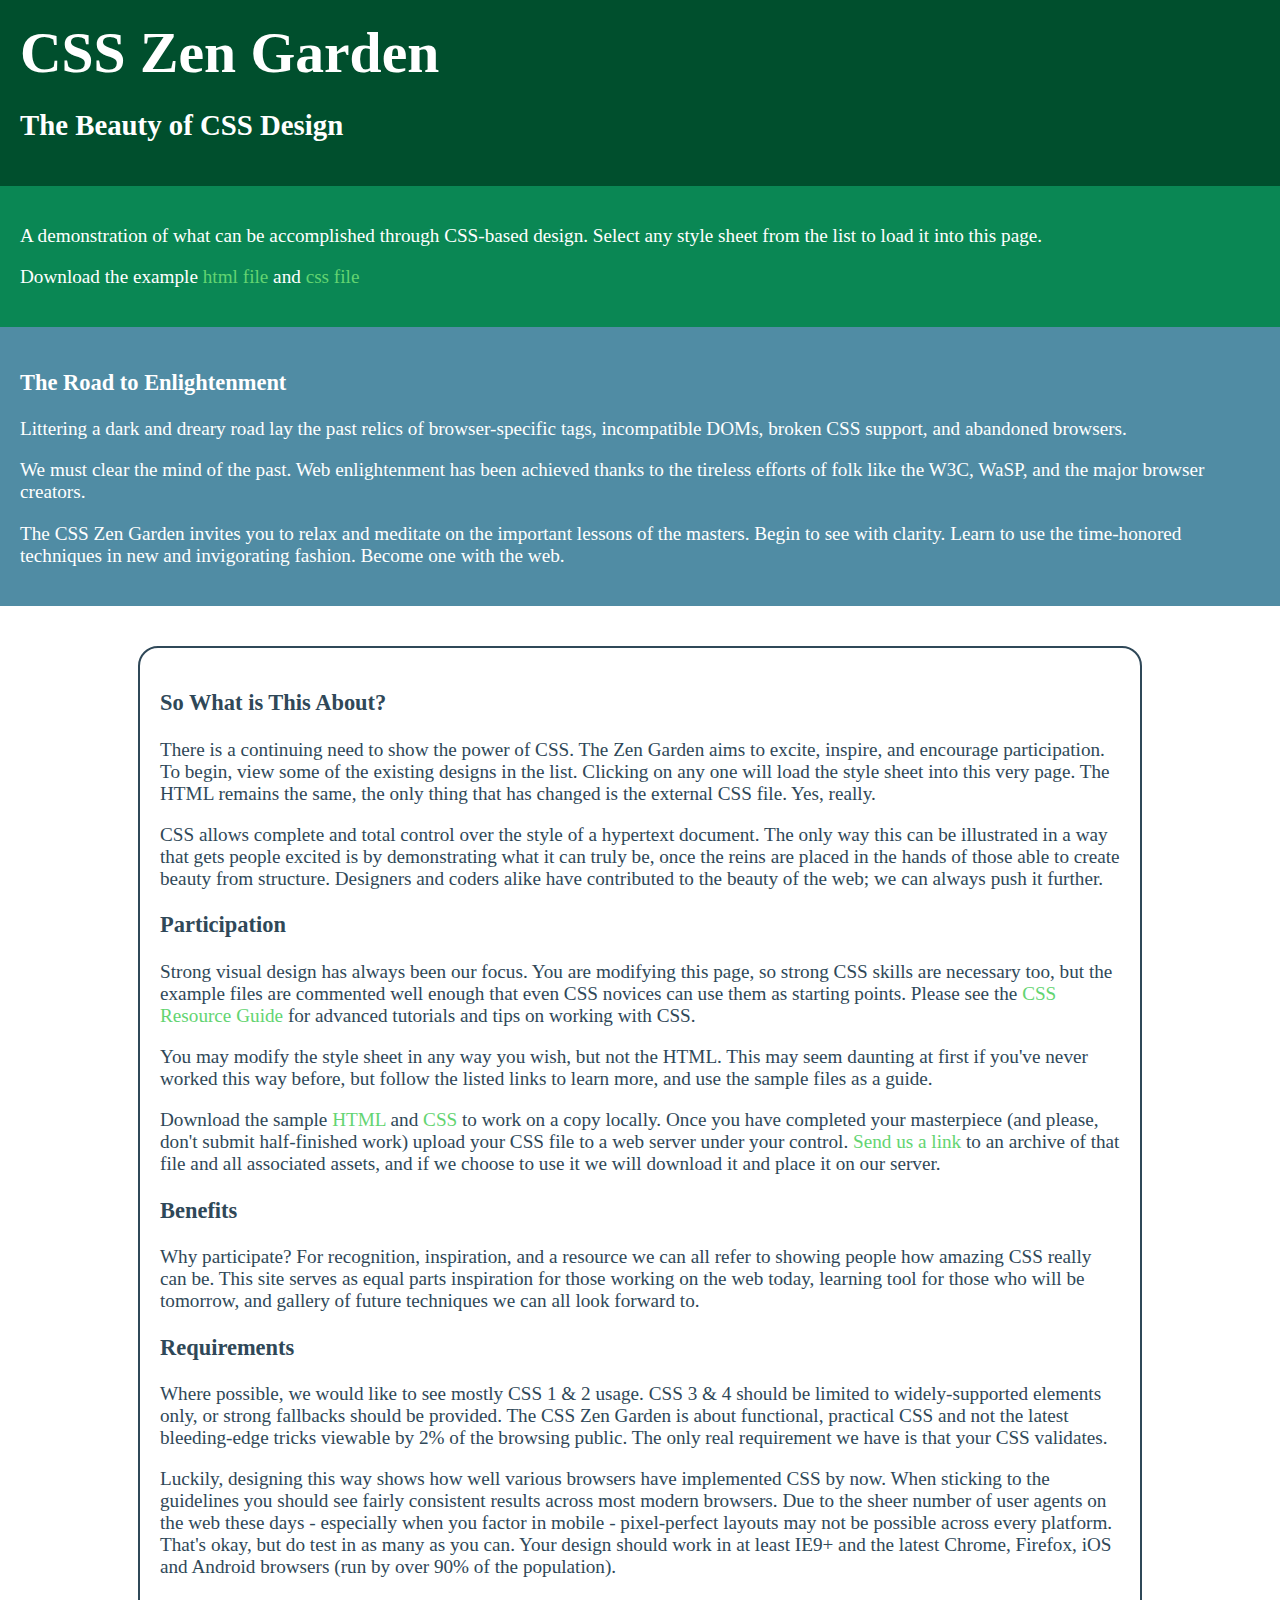
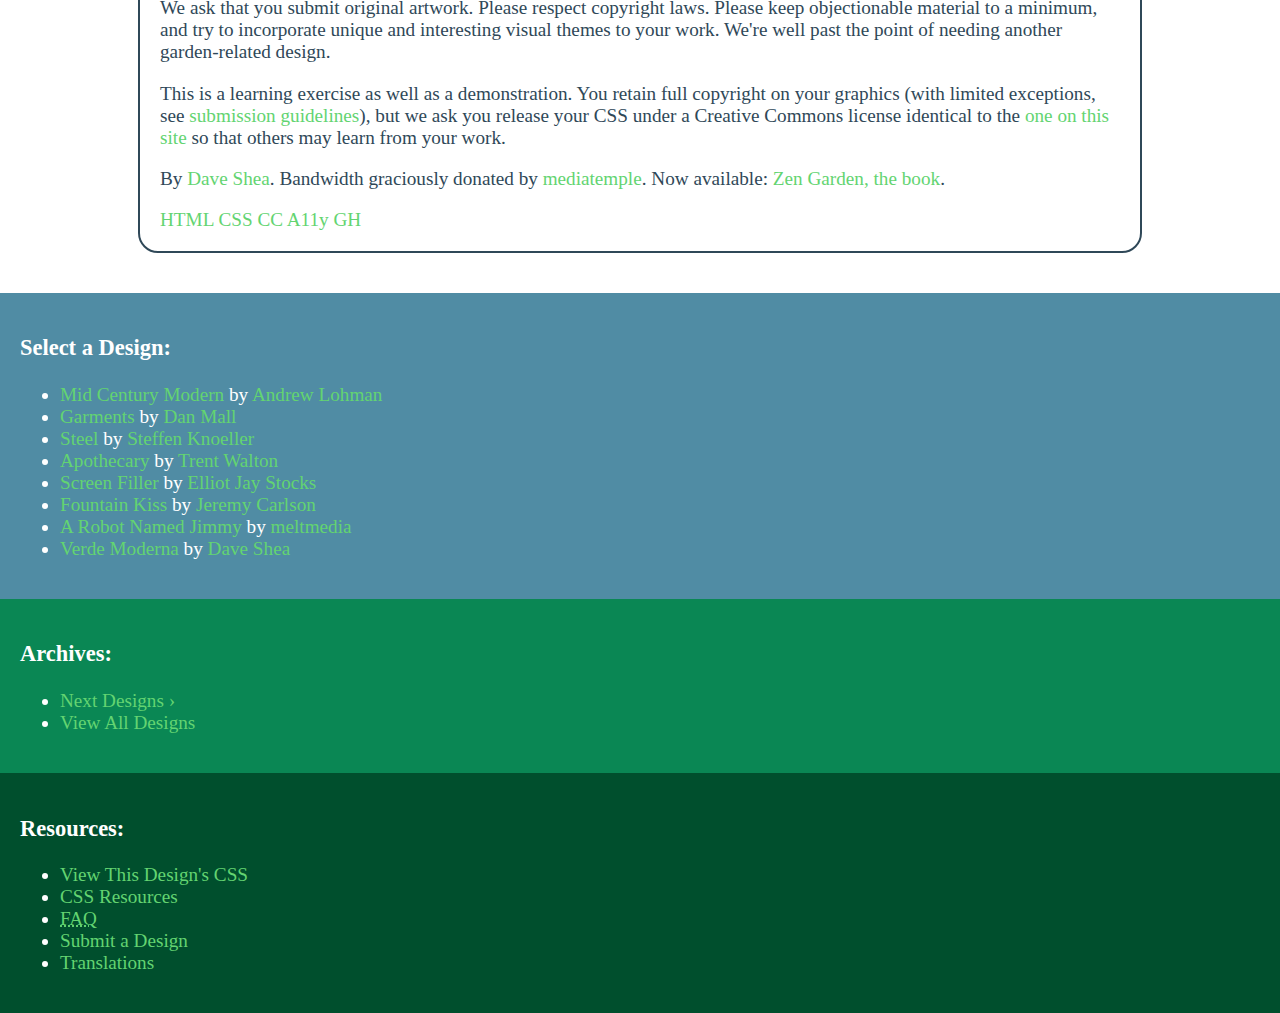
<file: day3.html>
<!DOCTYPE html>
<html lang="en">

<head>
    <meta charset="utf-8">
    <title>CSS Zen Garden: The Beauty of CSS Design</title>

    <link rel="stylesheet" media="screen" href="day3.css">
    <link rel="alternate" type="application/rss+xml" title="RSS" href="http://www.csszengarden.com/zengarden.xml">

    <meta name="viewport" content="width=device-width, initial-scale=1.0">
    <meta name="author" content="Dave Shea">
    <meta name="description" content="A demonstration of what can be accomplished visually through CSS-based design.">
    <meta name="robots" content="all">


    <!--[if lt IE 9]>
	<script src="script/html5shiv.js"></script>
	<![endif]-->
</head>

<!--
	View source is a feature, not a bug. Thanks for your curiosity and
	interest in participating!
	Here are the submission guidelines for the new and improved csszengarden.com:
	- CSS3? Of course! Prefix for ALL browsers where necessary.
	- go responsive; test your layout at multiple screen sizes.
	- your browser testing baseline: IE9+, recent Chrome/Firefox/Safari, and iOS/Android
	- Graceful degradation is acceptable, and in fact highly encouraged.
	- use classes for styling. Don't use ids.
	- web fonts are cool, just make sure you have a license to share the files. Hosted
	  services that are applied via the CSS file (ie. Google Fonts) will work fine, but
	  most that require custom HTML won't. TypeKit is supported, see the readme on this
	  page for usage instructions: https://github.com/mezzoblue/csszengarden.com/
	And a few tips on building your CSS file:
	- use :first-child, :last-child and :nth-child to get at non-classed elements
	- use ::before and ::after to create pseudo-elements for extra styling
	- use multiple background images to apply as many as you need to any element
	- use the Kellum Method for image replacement, if still needed. http://goo.gl/GXxdI
	- don't rely on the extra divs at the bottom. Use ::before and ::after instead.

-->

<body id="css-zen-garden">
    <div class="page-wrapper">
        <section class="intro" id="zen-intro">
            <header role="banner">
                <h1>CSS Zen Garden</h1>
                <h2>The Beauty of CSS Design</h2>
            </header>

            <div class="summary" id="zen-summary">
                <p>A demonstration of what can be accomplished through CSS-based design. Select any style sheet from the list to load it into this page.</p>
                <p>Download the example
                    <a href="/examples/index" title="This page's source HTML code, not to be modified.">
                        html file
                    </a>
                    and
                    <a href="/examples/style.css" title="This page's sample CSS, the file you may modify."
                       >css file
                    </a>
                </p>
            </div>

            <div class="preamble" id="zen-preamble">
                <h3>The Road to Enlightenment</h3>
                <p>Littering a dark and dreary road lay the past relics of browser-specific tags, incompatible DOMs, broken CSS support, and abandoned browsers.</p>
                <p>We must clear the mind of the past. Web enlightenment has been achieved thanks to the tireless efforts of folk like the W3C, WaSP, and the major browser creators.</p>
                <p>The CSS Zen Garden invites you to relax and meditate on the important lessons of the masters. Begin to see with clarity. Learn to use the time-honored techniques in new and invigorating fashion. Become one with the web.</p>
            </div>
        </section>

        <div class="main supporting" id="zen-supporting">
            <div class="explanation" id="zen-explanation">
                <h3>So What is This About?</h3>
                <p>There is a continuing need to show the power of CSS. The Zen Garden aims to excite, inspire, and encourage participation. To begin, view some of the existing designs in the list. Clicking on any one will load the style sheet into this very page. The HTML remains the same, the only thing that has changed is the external CSS file. Yes, really.</p>
                <p>CSS allows complete and total control over the style of a hypertext document. The only way this can be illustrated in a way that gets people excited is by demonstrating what it can truly be, once the reins are placed in the hands of those able to create beauty from structure. Designers and coders alike have contributed to the beauty of the web; we can always push it further.</p>
            </div>

            <div class="participation" id="zen-participation">
                <h3>Participation</h3>
                <p>Strong visual design has always been our focus. You are modifying this page, so strong CSS skills are necessary too, but the example files are commented well enough that even CSS novices can use them as starting points. Please see the <a href="http://www.mezzoblue.com/zengarden/resources/">CSS Resource Guide</a> for advanced tutorials and tips on working with CSS.</p>
                <p>You may modify the style sheet in any way you wish, but not the HTML. This may seem daunting at first if you've never worked this way before, but follow the listed links to learn more, and use the sample files as a guide.</p>
                <p>Download the sample <a href="/examples/index">HTML</a> and <a href="/examples/style.css">CSS</a> to work on a copy locally. Once you have completed your masterpiece (and please, don't submit half-finished work) upload your CSS file to a web server under your control. <a href="http://www.mezzoblue.com/zengarden/submit/" >Send us a link</a> to an archive of that file and all associated assets, and if we choose to use it we will download it and place it on our server.</p>
            </div>

            <div class="benefits" id="zen-benefits">
                <h3>Benefits</h3>
                <p>Why participate? For recognition, inspiration, and a resource we can all refer to showing people how amazing CSS really can be. This site serves as equal parts inspiration for those working on the web today, learning tool for those who will be tomorrow, and gallery of future techniques we can all look forward to.</p>
            </div>

            <div class="requirements" id="zen-requirements">
                <h3>Requirements</h3>
                <p>Where possible, we would like to see mostly CSS 1 & 2 usage. CSS 3 & 4 should be limited to widely-supported elements only, or strong fallbacks should be provided. The CSS Zen Garden is about functional, practical CSS and not the latest bleeding-edge tricks viewable by 2% of the browsing public. The only real requirement we have is that your CSS validates.</p>
                <p>Luckily, designing this way shows how well various browsers have implemented CSS by now. When sticking to the guidelines you should see fairly consistent results across most modern browsers. Due to the sheer number of user agents on the web these days - especially when you factor in mobile - pixel-perfect layouts may not be possible across every platform. That's okay, but do test in as many as you can. Your design should work in at least IE9+ and the latest Chrome, Firefox, iOS and Android browsers (run by over 90% of the population).</p>
                <p>We ask that you submit original artwork. Please respect copyright laws. Please keep objectionable material to a minimum, and try to incorporate unique and interesting visual themes to your work. We're well past the point of needing another garden-related design.</p>
                <p>This is a learning exercise as well as a demonstration. You retain full copyright on your graphics (with limited exceptions, see <a href="http://www.mezzoblue.com/zengarden/submit/guidelines/">submission guidelines</a>), but we ask you release your CSS under a Creative Commons license identical to the <a href="http://creativecommons.org/licenses/by-nc-sa/3.0/">one on this site</a> so that others may learn from your work.</p>
                <p>By <a href="http://www.mezzoblue.com/">Dave Shea</a>. Bandwidth graciously donated by <a href="http://www.mediatemple.net/">mediatemple</a>. Now available: <a href="http://www.amazon.com/exec/obidos/ASIN/0321303474/mezzoblue-20/">Zen Garden, the book</a>.</p>
            </div>

            <footer>
                <a href="http://validator.w3.org/check/referer" title="Check the validity of this site&#8217;s HTML" class="zen-validate-html">HTML</a>
                <a href="http://jigsaw.w3.org/css-validator/check/referer" title="Check the validity of this site&#8217;s CSS" class="zen-validate-css">CSS</a>
                <a href="http://creativecommons.org/licenses/by-nc-sa/3.0/" title="View the Creative Commons license of this site: Attribution-NonCommercial-ShareAlike." class="zen-license">CC</a>
                <a href="http://mezzoblue.com/zengarden/faq/#aaa" title="Read about the accessibility of this site" class="zen-accessibility">A11y</a>
                <a href="https://github.com/mezzoblue/csszengarden.com" title="Fork this site on Github" class="zen-github">GH</a>
            </footer>

        </div>


        <aside class="sidebar" role="complementary">
            <div class="wrapper">

                <div class="design-selection" id="design-selection">
                    <h3 class="select">Select a Design:</h3>
                    <nav role="navigation">
                        <ul>
                            <li>
                                <a href="/221/" class="design-name">Mid Century Modern</a> by <a href="http://andrewlohman.com/" class="designer-name">Andrew Lohman</a>
                            </li>
                            <li>
                                <a href="/220/" class="design-name">Garments</a> by <a href="http://danielmall.com/" class="designer-name">Dan Mall</a>
                            </li>
                            <li>
                                <a href="/219/" class="design-name">Steel</a> by <a href="http://steffen-knoeller.de" class="designer-name">Steffen Knoeller</a>
                            </li>
                            <li>
                                <a href="/218/" class="design-name">Apothecary</a> by <a href="http://trentwalton.com" class="designer-name">Trent Walton</a>
                            </li>
                            <li>
                                <a href="/217/" class="design-name">Screen Filler</a> by <a href="http://elliotjaystocks.com/" class="designer-name">Elliot Jay Stocks</a>
                            </li>
                            <li>
                                <a href="/216/" class="design-name">Fountain Kiss</a> by <a href="http://jeremycarlson.com" class="designer-name">Jeremy Carlson</a>
                            </li>
                            <li>
                                <a href="/215/" class="design-name">A Robot Named Jimmy</a> by <a href="http://meltmedia.com/" class="designer-name">meltmedia</a>
                            </li>
                            <li>
                                <a href="/214/" class="design-name">Verde Moderna</a> by <a href="http://www.mezzoblue.com/" class="designer-name">Dave Shea</a>
                            </li>
                        </ul>
                    </nav>
                </div>

                <div class="design-archives" id="design-archives">
                    <h3 class="archives">Archives:</h3>
                    <nav>
                        <ul>
                            <li class="next">
                                <a href="/214/page1">
								Next Designs <span class="indicator">&rsaquo;</span>
							</a>
                            </li>
                            <li class="viewall">
                                <a href="http://www.mezzoblue.com/zengarden/alldesigns/">
								View All Designs							</a>
                            </li>
                        </ul>
                    </nav>
                </div>

                <div class="zen-resources" id="zen-resources">
                    <h3 class="resources">Resources:</h3>
                    <ul>
                        <li class="view-css">
                            <a href="style.css">
							View This Design's CSS</a>
                        </li>
                        <li class="css-resources">
                            <a href="http://www.mezzoblue.com/zengarden/resources/" title="Links to great sites with information on using CSS.">
							CSS Resources	</a>
                        </li>
                        <li class="zen-faq">
                            <a href="http://www.mezzoblue.com/zengarden/faq/">
                                <abbr title="Frequently Asked Questions">FAQ</abbr> </a>
                        </li>
                        <li class="zen-submit">
                            <a href="http://www.mezzoblue.com/zengarden/submit/">
							Submit a Design						</a>
                        </li>
                        <li class="zen-translations">
                            <a href="http://www.mezzoblue.com/zengarden/translations/">
							Translations						</a>
                        </li>
                    </ul>
                </div>
            </div>
        </aside>


    </div>

</body>

</html>
</file>
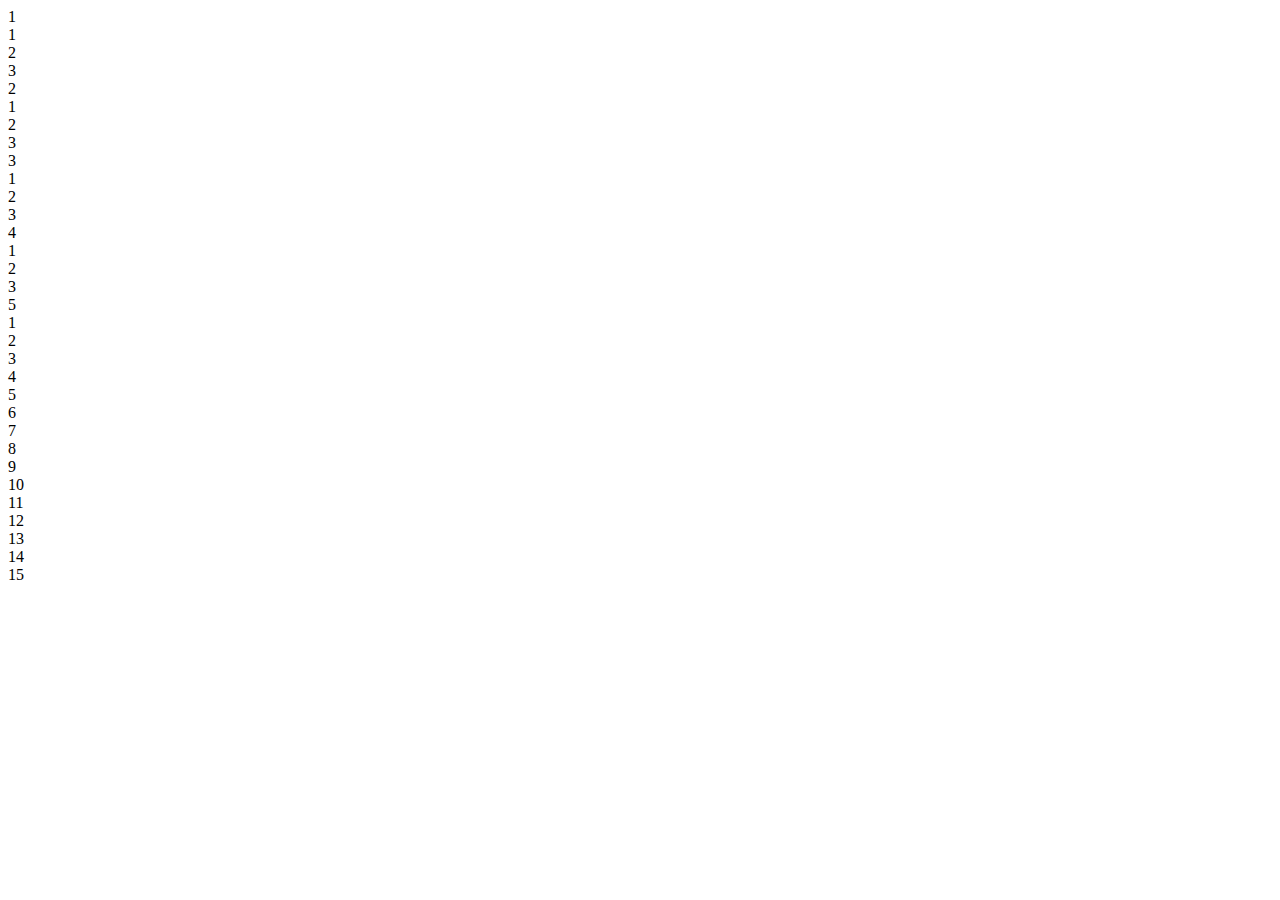
<file: flex.html>
<!DOCTYPE html>
<html lang="en">
<head>
    <meta charset="UTF-8">
    <title>Title</title>
    <meta name="description" content="fun with flexbox">
    <link rel="stylesheet" type="text/css" href="flexbox_style.css">
    <meta name="viewport" content="width=device-width, initial-scale=1.0">
</head>
<body>
1
    <section class="firstsection">
    <div>1</div>
    <div>2</div>
    <div>3</div>
</section>
2
<section class="secondsection">
    <div>1</div>
    <div>2</div>
    <div>3</div>
</section>
3
<section class="thirdsection">
    <div>1</div>
    <div>2</div>
    <div>3</div>
</section>
4
<section class="fourthsection">
    <div>1</div>
    <div>2</div>
    <div>3</div>
</section>
5
<section class="fifthsection">
    <div>1</div>
    <div>2</div>
    <div>3</div>
    <div>4</div>
    <div>5</div>
    <div>6</div>
    <div>7</div>
    <div>8</div>
    <div>9</div>
    <div>10</div>
    <div>11</div>
    <div>12</div>
    <div>13</div>
    <div>14</div>
    <div>15</div>
</section>
</body>
</html>
</file>
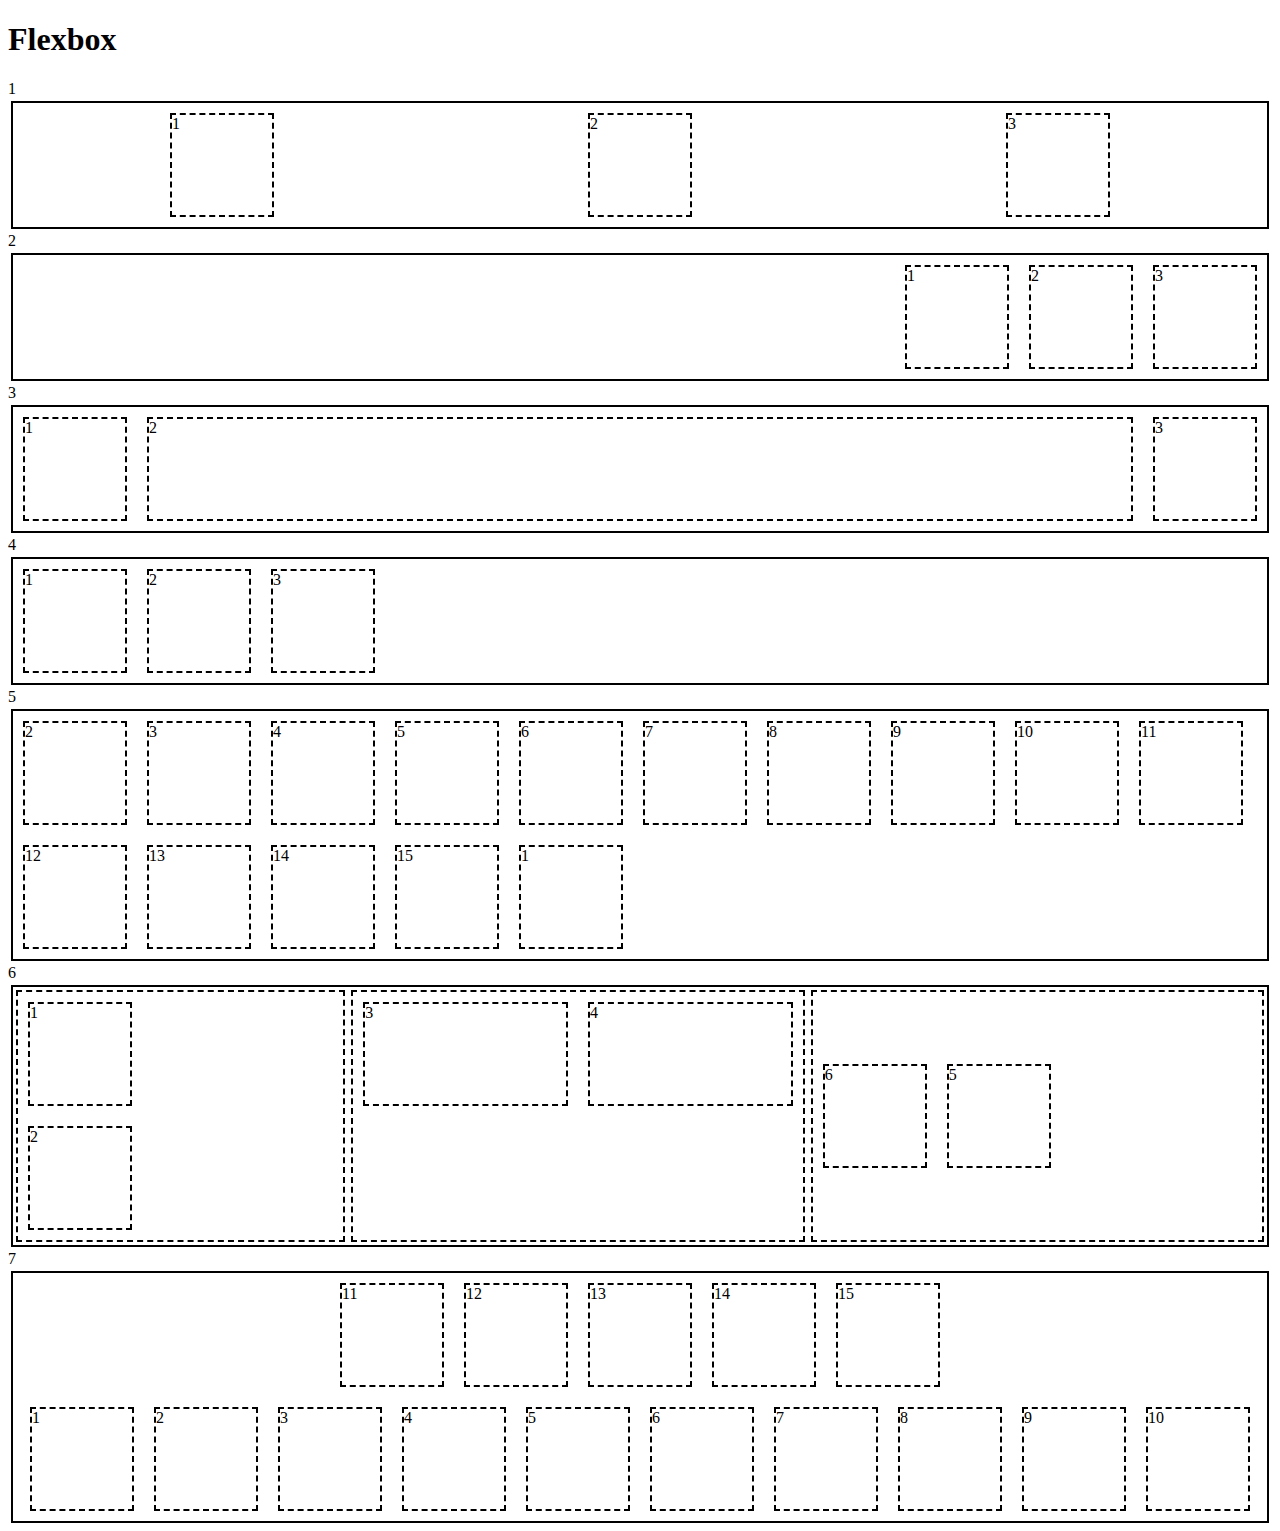
<file: flexbox.html>
<!DOCTYPE html>
<html lang="en">
<head>
    <meta charset="UTF-8">
    <title>Flexbox!</title>
    <link rel="stylesheet" type="text/css" href="flexbox_style.css">
    <style>
        section {
            border: solid 2px;
            margin: 3px;
            display: flex;
        }
        div {
            width: 100px;
            height: 100px;
            border: dashed 2px;
            margin: 10px;
        }
        section section {
            border: dashed 2px;
        }
    </style>
</head>
<body>
<h1>Flexbox</h1>
1
<section class="firstsection">
    <div>1</div>
    <div>2</div>
    <div>3</div>
</section>
2
<section class="secondsection">
    <div>1</div>
    <div>2</div>
    <div>3</div>
</section>
3
<section class="thirdsection">
    <div>1</div>
    <div>2</div>
    <div>3</div>
</section>
4
<section class="fourthsection">
    <div>1</div>
    <div>2</div>
    <div>3</div>
</section>
5
<section class="fifthsection">
    <div>1</div>
    <div>2</div>
    <div>3</div>
    <div>4</div>
    <div>5</div>
    <div>6</div>
    <div>7</div>
    <div>8</div>
    <div>9</div>
    <div>10</div>
    <div>11</div>
    <div>12</div>
    <div>13</div>
    <div>14</div>
    <div>15</div>
</section>
6
<section class="sixthsection">
    <section>
        <div>1</div>
        <div>2</div>
    </section>
    <section>
        <div>3</div>
        <div>4</div>
    </section>
    <section>
        <div>5</div>
        <div>6</div>
    </section>
</section>
7
<section class="seventhsection">
    <div>1</div>
    <div>2</div>
    <div>3</div>
    <div>4</div>
    <div>5</div>
    <div>6</div>
    <div>7</div>
    <div>8</div>
    <div>9</div>
    <div>10</div>
    <div>11</div>
    <div>12</div>
    <div>13</div>
    <div>14</div>
    <div>15</div>
</section>
</body>
</html>
</file>
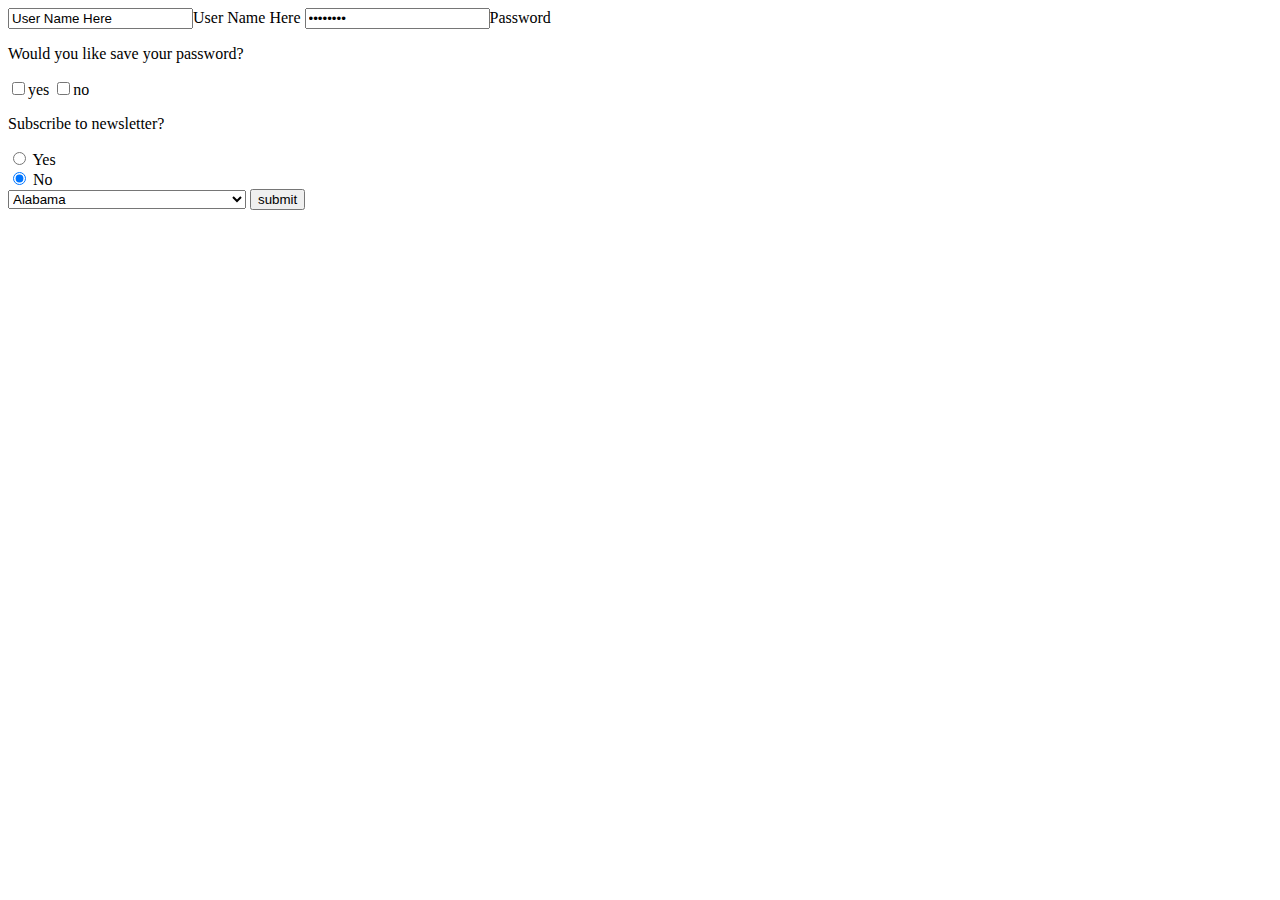
<file: forms.html>
<!DOCTYPE html>
<html>
  <head>
    <meta charset="utf-8">
    <title>MarkSheet</title>
    <meta name="author" content="John Doe">
    <meta name="viewport" content="width=device-width, initial-scale=1.0">
<style>
label {display: block;}
</style>
  </head>
  <body>
    <form action='https://example.com/login' method="POST">
      <input  type= 'text' name= 'user-name' value= 'User Name Here'>User Name Here
      <input type= 'password' name= 'my-password' value= 'Password'>Password

      <p> Would you like save your password? </p>

          <input type= 'checkbox' name= 'option' value='yes'>yes
        <input type= 'checkbox' name= 'option' value='no'>no

        <p> Subscribe to newsletter?</p>
        <input type= 'radio' name='option' value= 'Yes'> Yes
        <label>
        <input checked type='radio' name='option'value= 'No'> No
      </label>

      <select name='State'>
        <option value="AL">Alabama</option>
    <option value="AK">Alaska</option>
    <option value="AZ">Arizona</option>
    <option value="AR">Arkansas</option>
    <option value="CA">California</option>
    <option value="CO">Colorado</option>
    <option value="CT">Connecticut</option>
    <option value="DE">Delaware</option>
    <option value="DC">District Of Columbia</option>
    <option value="FL">Florida</option>
    <option value="GA">Georgia</option>
    <option value="HI">Hawaii</option>
    <option value="ID">Idaho</option>
    <option value="IL">Illinois</option>
    <option value="IN">Indiana</option>
    <option value="IA">Iowa</option>
    <option value="KS">Kansas</option>
    <option value="KY">Kentucky</option>
    <option value="LA">Louisiana</option>
    <option value="ME">Maine</option>
    <option value="MD">Maryland</option>
    <option value="MA">Massachusetts</option>
    <option value="MI">Michigan</option>
    <option value="MN">Minnesota</option>
    <option value="MS">Mississippi</option>
    <option value="MO">Missouri</option>
    <option value="MT">Montana</option>
    <option value="NE">Nebraska</option>
    <option value="NV">Nevada</option>
    <option value="NH">New Hampshire</option>
    <option value="NJ">New Jersey</option>
    <option value="NM">New Mexico</option>
    <option value="NY">New York</option>
    <option value="NC">North Carolina</option>
    <option value="ND">North Dakota</option>
    <option value="OH">Ohio</option>
    <option value="OK">Oklahoma</option>
    <option value="OR">Oregon</option>
    <option value="PA">Pennsylvania</option>
    <option value="RI">Rhode Island</option>
    <option value="SC">South Carolina</option>
    <option value="SD">South Dakota</option>
    <option value="TN">Tennessee</option>
    <option value="TX">Texas</option>
    <option value="UT">Utah</option>
    <option value="VT">Vermont</option>
    <option value="VA">Virginia</option>
    <option value="WA">Washington</option>
    <option value="WV">West Virginia</option>
    <option value="WI">Wisconsin</option>
    <option value="WY">Wyoming</option>
    <option value="AS">American Samoa</option>
    <option value="GU">Guam</option>
    <option value="MP">Northern Mariana Islands</option>
    <option value="PR">Puerto Rico</option>
    <option value="UM">United States Minor Outlying Islands</option>
    <option value="VI">Virgin Islands</option>
    <option value="AA">Armed Forces Americas</option>
    <option value="AP">Armed Forces Pacific</option>
    <option value="AE">Armed Forces Others</option>
      </select>

        <button>submit</button>
  </body>
</html>
</file>
<file: day3.css>
header {
  background-color:#004F2D;


}
body {
	font-family: times new roman;
	color: #fff;
	font-size:1.2em;
  margin:0%;
}

page-wrapper {
  width: 0px;
  height: 0px;
}

header, .summary {
  padding:20px;
}

h1 {
    font-size: 3em;
    margin: 0;
}

.summary {
  background-color:#0A8754;
}

.preamble {
  background-color: #508CA4;
}


.preamble {
  padding:20px;
}

.main {
width: 75%;
margin: 40px auto;
border: solid #2F4858 2px;
border-radius: 20px;
padding: 20px;
color:#2F4858;
}

.design-selection {
    background-color: #508CA4;
  }

section div, .wrapper div {
    padding: 20px;
}
a {
  color: #63D471;
    text-decoration: none;
}

.summary, .design-archives {
    background: #0A8754;
    padding:20px;
}

header, .zen-resources {

    background-color: #004F2D;
  }

  section div, .wrapper div {
      padding: 20px;
    }
</file>
<file: flexbox_style.css>
.firstsection {
    justify-content: space-around;
}

.secondsection {
  justify-content: flex-end;
}

.thirdsection {
    justify-content: space-between;
    align-items: flex-end;
  }

.thirdsection div:first-child {
  align-self: flex-end;
}
.thirdsection div:nth-child(2) {
    align-self: flex-start;
    flex-grow: 1;
  }
.thirdsection div:last-child(3)
  justify-content: flex-end;
  order: 2;
}

.fourthsection {
  justify-content: space-around;
  flex-direction: column-reverse;
  align-items: center;

}

.fifthsection {
  flex-wrap: wrap;

}
.fifthsection div:first-child {
    order: 1;
}

.sixthsection section:first-child {
    flex-direction: column;
}

.sixthsection section {
    display: flex;
    flex-grow: 1;
}

.sixthsection section:nth-child(2) div {
    flex-grow: 1;
}

.sixthsection section:last-child {
    flex-direction: row-reverse;
    justify-content: flex-end;
    align-items: center;
  }

.seventhsection {
    flex-wrap: wrap-reverse;
    justify-content: center;
  }
</file>
